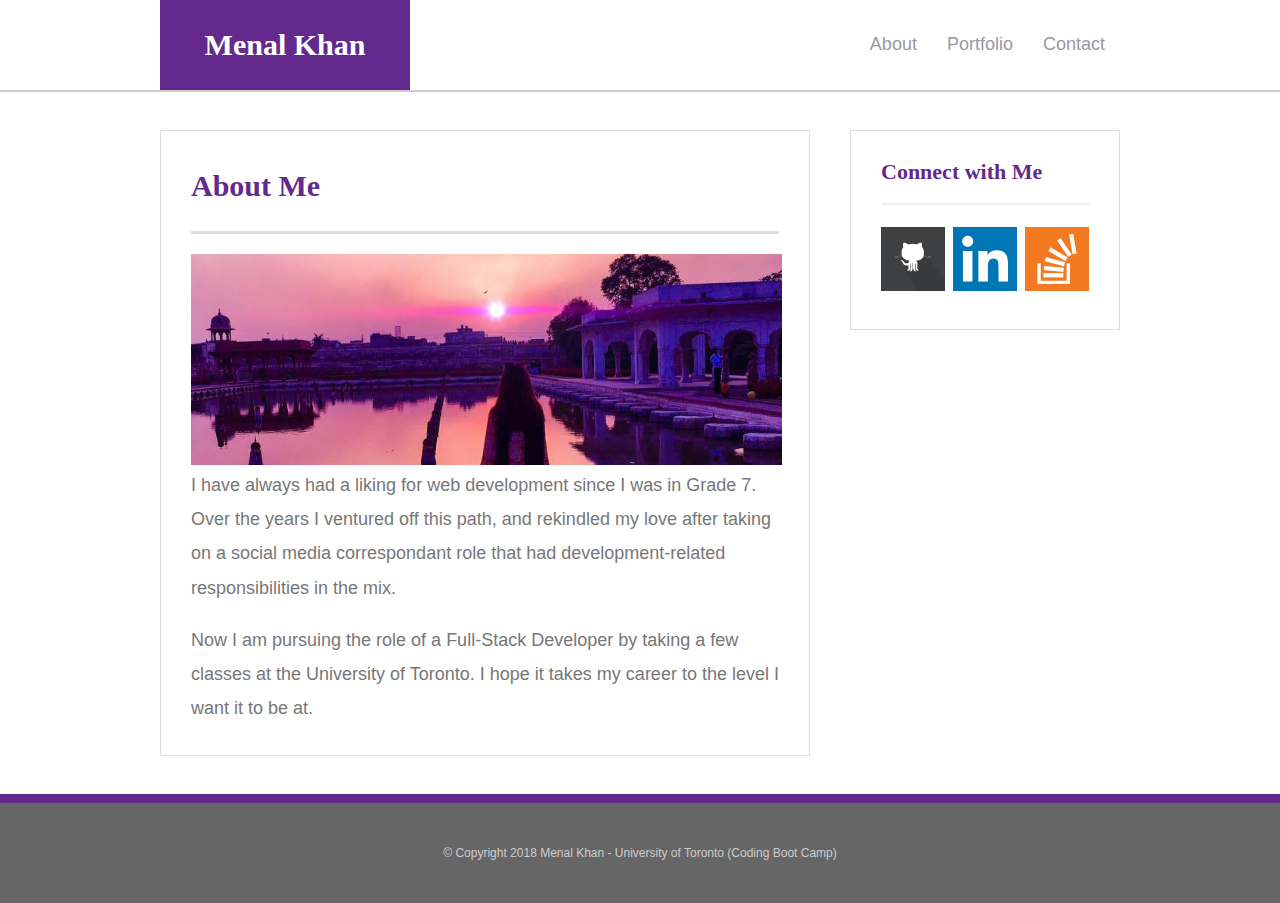
<file: index.html>
<!DOCTYPE html>
<html lang="en">
<head>
	<title>Menal Khan's Portfolio</title>

	<meta charset="UTF-8">
	<meta name="description" content="An Aspiring Full-Stack Developer's Portfolio">
	<meta name="keywords" content="resume, web developer, developer, portfolio">
	<meta name="author" content="Menal Khan">

	<link rel="stylesheet" type="text/css" href="reset.css">
	<link rel="stylesheet" type="text/css" href="style.css">
</head>
<body>
	<div class="wrapper">

		<header>
			<div id="header_block">
				<div id="headernameblock"><h1 id="headername">Menal Khan</h1></div>
				<nav>
					<div class="nav_link"><p><a href="index.html">About</a></p></div>
					<div class="nav_vertical_bar"></div>
					<div class="nav_link"><p><a href="portfolio.html">Portfolio</a></p></div>
					<div class="nav_vertical_bar"></div>
					<div class="nav_link"><p><a href="contact.html">Contact</a></p></div>
				</nav>
			</div>
		</header>

		<div id="main_block">
			<section>
				<h2>About Me</h2>
				<div id="section_grey_line"></div>
				<img id="diplaypic" src="pictureofmenal.jpg" alt="A Picture of Menal">
				<p>I have always had a liking for web development since I was in Grade 7. Over the years I ventured off this path, and rekindled my love after taking on a social media correspondant role that had development-related responsibilities in the mix.</p>
				<br/>
				<p>Now I am pursuing the role of a Full-Stack Developer by taking a few classes at the University of Toronto. I hope it takes my career to the level I want it to be at. </p>
			</section>

			<aside>
				<h3>Connect with Me</h3>
				<div id="aside_grey_line"></div>
				<div id="social_images">
					<a href="https://github.com/menalkhan/" target="_blank"><img src="social_github.png" alt="GitHub"></a>
					<a href="https://www.linkedin.com/in/menalkhan/" target="_blank"><img id="as_icon_middle" src="social_linkedin.png" alt="LinkedIn"></a>
					<a href="https://stackexchange.com/users/13523311/menal-khan" target="_blank"><img src="social_stackoverflow.png" alt="StackOverflow"></a>
				</div>
			</aside>
		</div>
	
		<div class="push"></div>
	</div>

	<footer>
		<div id="footer_text">&copy; Copyright 2018 Menal Khan - University of Toronto (Coding Boot Camp)</div>
	</footer>
</body>
</html>
</file>
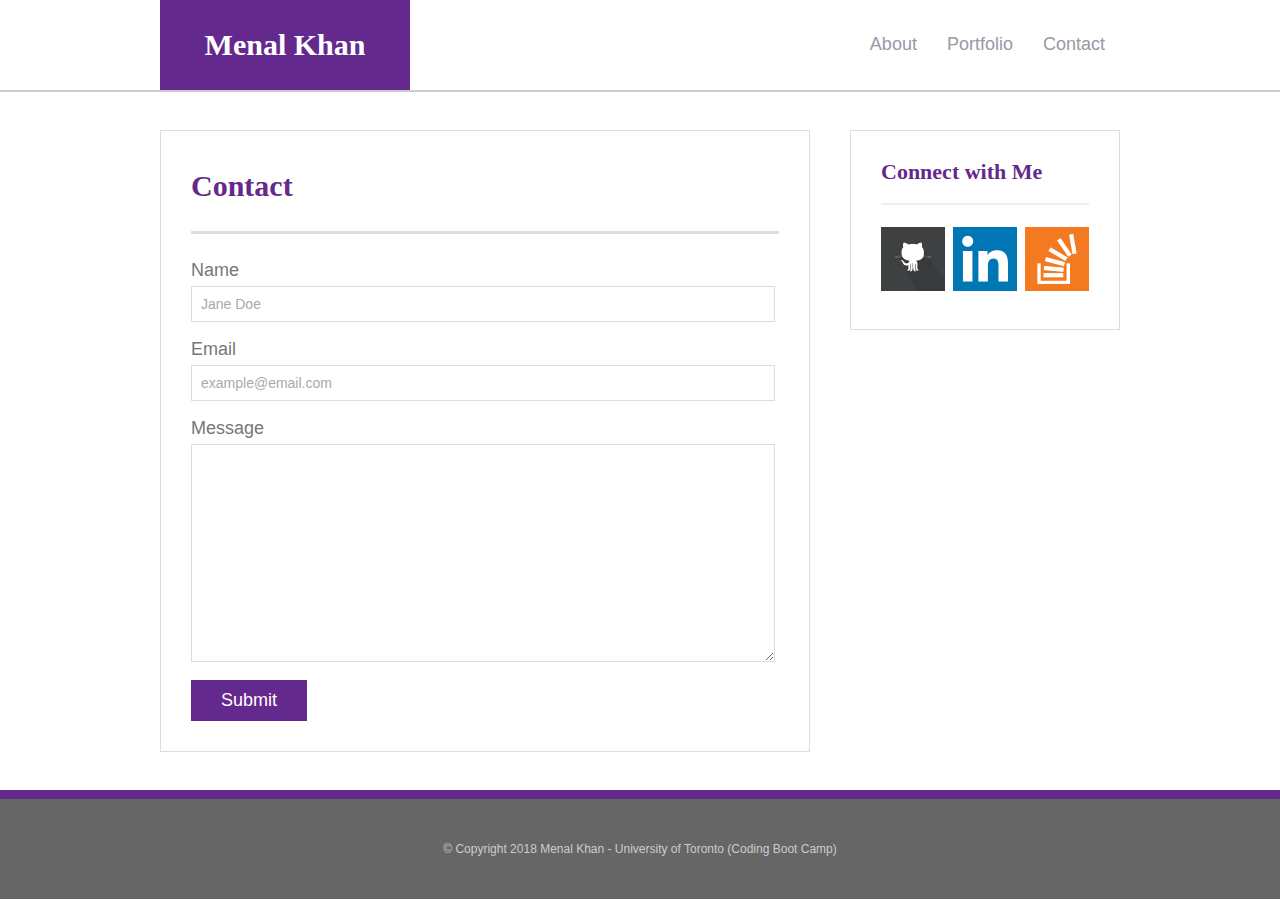
<file: contact.html>
<!DOCTYPE html>
<html lang="en">
<head>
	<title>Menal Khan's Portfolio</title>

	<meta charset="UTF-8">
	<meta name="description" content="An Aspiring Full-Stack Developer's Portfolio">
	<meta name="keywords" content="resume, web developer, developer, portfolio">
	<meta name="author" content="Menal Khan">

	<link rel="stylesheet" type="text/css" href="reset.css">
	<link rel="stylesheet" type="text/css" href="style.css">
</head>
<body>
	<div class="wrapper">

		<header>
			<div id="header_block">
				<div id="headernameblock"><h1 id="headername">Menal Khan</h1></div>
				<nav>
					<div class="nav_link"><p><a href="index.html">About</a></p></div>
					<div class="nav_vertical_bar"></div>
					<div class="nav_link"><p><a href="portfolio.html">Portfolio</a></p></div>
					<div class="nav_vertical_bar"></div>
					<div class="nav_link"><p><a href="contact.html">Contact</a></p></div>
				</nav>
			</div>
		</header>

		<div id="main_block">
			<section>
				<h2>Contact</h2>
				<div id="section_grey_line"></div>
				
				<form>
					<label>Name</label><br/>
					<input type="text" name="name" value="Jane Doe"><br/><br/>

					<label>Email</label><br/>
					<input type="email" name="email" value="example@email.com"><br/><br/>

					<label>Message</label><br/>
					<textarea name="message"></textarea><br/>

					<div id="submit_button"><input type="submit" value="Submit"></div>
				</form>
			</section>

			<aside>
				<h3>Connect with Me</h3>
				<div id="aside_grey_line"></div>
				<div id="social_images">
					<a href="https://github.com/menalkhan/" target="_blank"><img src="social_github.png" alt="GitHub"></a>
					<a href="https://www.linkedin.com/in/menalkhan/" target="_blank"><img id="as_icon_middle" src="social_linkedin.png" alt="LinkedIn"></a>
					<a href="https://stackexchange.com/users/13523311/menal-khan" target="_blank"><img src="social_stackoverflow.png" alt="StackOverflow"></a>
				</div>
			</aside>
		</div>
		<div class="push"></div>
	</div>
	
	<footer>
		<div id="footer_text">&copy; Copyright 2018 Menal Khan - University of Toronto (Coding Boot Camp)</div>
	</footer>
</body>
</html>
</file>
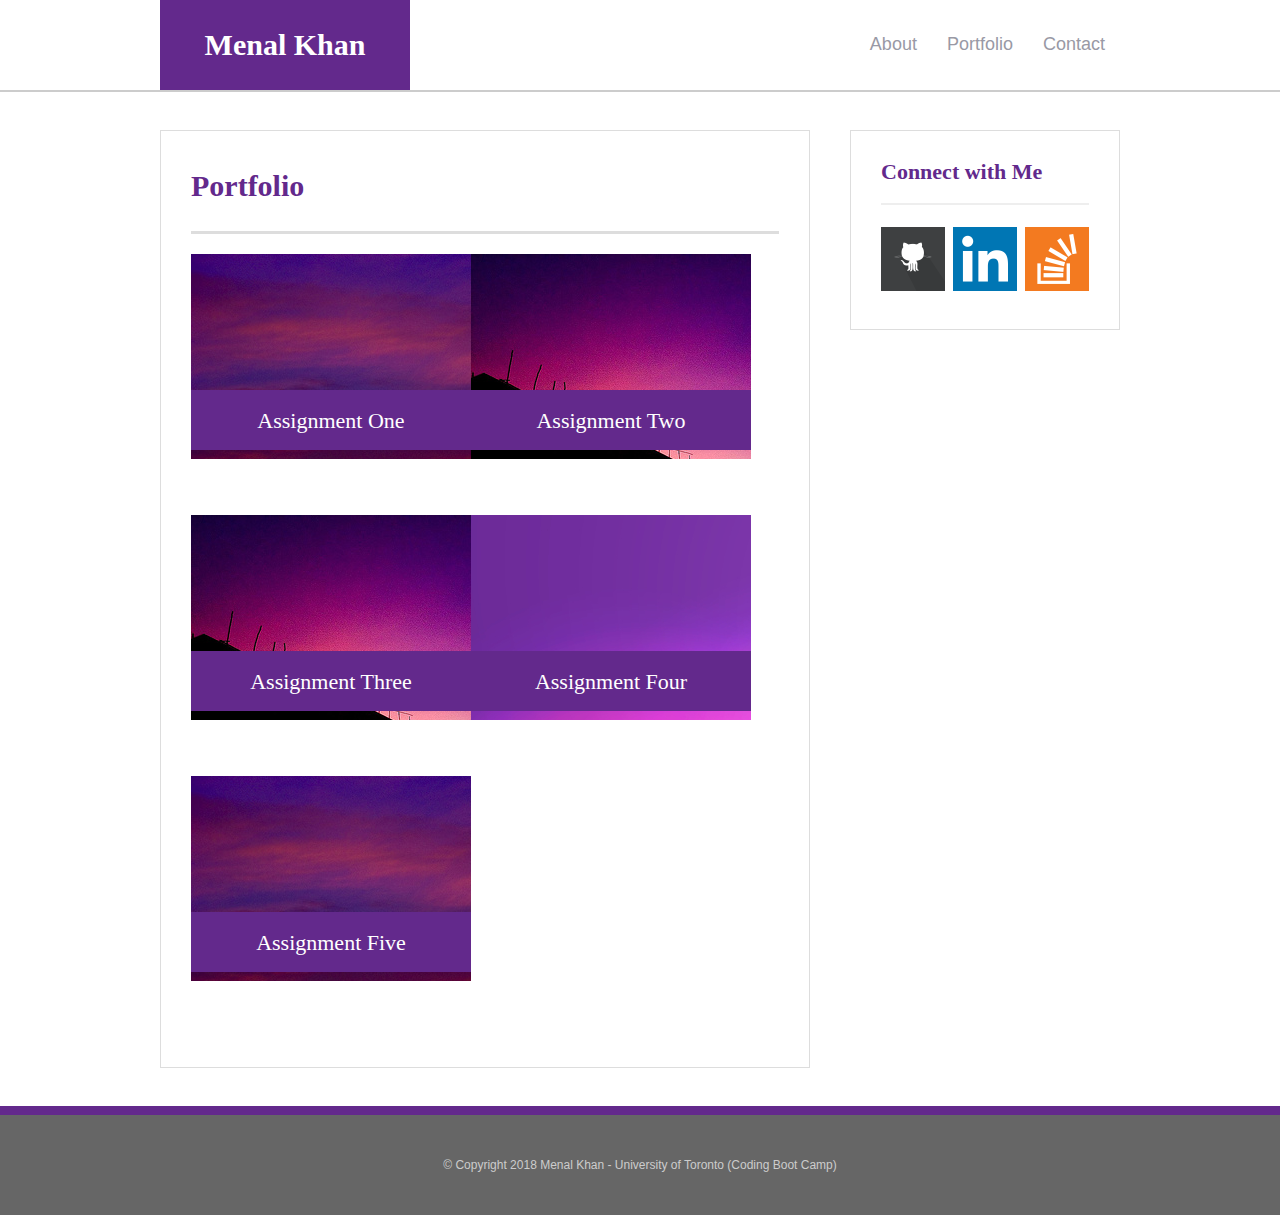
<file: portfolio.html>
<!DOCTYPE html>
<html lang="en">
<head>
	<title>Menal Khan's Portfolio</title>

	<meta charset="UTF-8">
	<meta name="description" content="An Aspiring Full-Stack Developer's Portfolio">
	<meta name="keywords" content="resume, web developer, developer, portfolio">
	<meta name="author" content="Menal Khan">

	<link rel="stylesheet" type="text/css" href="reset.css">
	<link rel="stylesheet" type="text/css" href="style.css">
</head>
<body>
	<div class="wrapper">

		<header>
			<div id="header_block">
				<div id="headernameblock"><h1 id="headername">Menal Khan</h1></div>
				<nav>
					<div class="nav_link"><p><a href="index.html">About</a></p></div>
					<div class="nav_vertical_bar"></div>
					<div class="nav_link"><p><a href="portfolio.html">Portfolio</a></p></div>
					<div class="nav_vertical_bar"></div>
					<div class="nav_link"><p><a href="contact.html">Contact</a></p></div>
				</nav>
			</div>
		</header>

		<div id="main_block">
			<section>
				<h2>Portfolio</h2>
				<div id="section_grey_line"></div>

				<div id="portfolio_pic_block">
					<div class="portfolio_pic">
						<a href="#"><div class="portfolio_pic_text_block">Assignment One</div></a>
						<img src="portfolio_5.jpg" alt="Assignment One">
					</div>
					<div class="portfolio_pic">
						<a href="#"><div class="portfolio_pic_text_block">Assignment Two</div></a>
						<img src="portfolio_3.jpg" alt="Assignment Two">
					</div>
					<div class="portfolio_pic">
						<a href="#"><div class="portfolio_pic_text_block">Assignment Three</div></a>
						<img src="portfolio_3.jpg" alt="Assignment Three">
					</div>
					<div class="portfolio_pic">
						<a href="#"><div class="portfolio_pic_text_block">Assignment Four</div></a>
						<img src="portfolio_4.jpg" alt="Assignment Four">
					</div>
					<div class="portfolio_pic">
						<a href="#"><div class="portfolio_pic_text_block">Assignment Five</div></a>
						<img src="portfolio_5.jpg" alt="Assignment Five">
					</div>
				</div>
			</section>

			<aside>
				<h3>Connect with Me</h3>
				<div id="aside_grey_line"></div>
				<div id="social_images">
					<a href="https://github.com/menalkhan/" target="_blank"><img src="social_github.png" alt="GitHub"></a>
					<a href="https://www.linkedin.com/in/menalkhan/" target="_blank"><img id="as_icon_middle" src="social_linkedin.png" alt="LinkedIn"></a>
					<a href="https://stackexchange.com/users/13523311/menal-khan" target="_blank"><img src="social_stackoverflow.png" alt="StackOverflow"></a>
				</div>
			</aside>
		</div>

		<div class="push"></div>
	</div>

	<footer>
		<div id="footer_text">&copy; Copyright 2018 Menal Khan - University of Toronto (Coding Boot Camp)</div>
	</footer>
</body>
</html>
</file>
<file: style.css>
/* selectors for all HTML tags across all pages */
body {
	background: url('https://thumbs.dreamstime.com/t/light-peach-ornament-background-14783929.jpg'); 
	background-repeat: repeat;
	margin: 0px;
	padding: 0px;
	
	font-family: 'Arial', 'Helvetica Neue', Helvetica, sans-serif;
	font-size: 18px;
	color: #777777;
}

a {
	color: #9999A5;
	text-decoration: none;
}

h1, h2, h3 {
	font-family: 'Georgia', Times, Times New Roman, serif;
	font-weight: bold;
	font-size: 30px;
	color: #63298C;
}

h3 {
	font-size: 22px
}


header {
	background: #ffffff;
	border-bottom: 2px solid #cccccc;
}

#header_block {
	width: 960px;
	height: 90px;
	margin: 0px auto;

	display: flex;
	align-items: center;
	justify-content: space-between;
}

#headernameblock {
	background: #63298C;
	width: 250px;
	height: 90px;

	display: flex;
	align-items: center;
}

#headername {
	margin: auto;
	color: white;
}


/* selectors for navigation content */
nav {
	height: 20px;
	display: flex;
	justify-content: flex-end;
}

.nav_link {
	background: white;
	height: 100%;
	padding: 0px 15px;

	transition: all 0.2s linear;
}

.nav_link:hover {
	background: #efefef;
}

.nav_bar {
	background: #efefef;
	width: 1px; 
	height: 100%;
}



/* selectors for main content (section + aside) */
/* entire content area should be 960px, but in the screenshot given for this assignment, the ruler said it was in the 500-600px range, that is the range I went with. */

#main_block {
	width: 960px;
	margin: 38px auto;

	display: flex;
	justify-content: space-between;
}

section, aside {
	background: #ffffff;
	border: 1px solid #dddddd;
	width: 588px;
	padding: 40px 30px 30px 30px;
}

section p {
	line-height: 190%;
}

#section_grey_line {
	background: #dddddd;
	height: 3px;
	margin: 30px 0 20px 0;
}

aside {
	width: 208px;
	height: 133px;
	padding: 30px 30px 35px 30px;
}

aside img {
	width: 64px;
	height: 64px;

	transition: all 0.2s linear;
}

aside img:hover {
	opacity: 0.7;
}

#aside_grey_line {
	background: #EEEEEE;
	height: 2px;
	margin: 20px 0 22px 0;
}

/* selectors for sidebar */


#social_images {
	display: flex;
	justify-content: space-between;
}


/* selectors for footer */

footer {
	background: #666666;
	border-top: 9px solid #63298C;
	height: 100px;

	display: flex;
	align-items: center;
	justify-content: center;
}

#footer_text {
	font-size: 12px;
	color: #cccccc;
}


/* selectors for display picture */

#displaypic {
	margin: 10px 25px 10px 0px;
	float: left;
	
}


#displaypic_block {
	width: 588px;
	margin-top: 40px;
	display: flex;
	justify-content: space-between;
	flex-wrap: wrap;
}

/* selectors for portfolio */
/* Could not figure out why there was no space showing in between the portfolio images */

.portfolio_pic {
	width: 280px;
	height: 205px;
	overflow: hidden;
	float: left;
	margin-bottom: 56px;
	position: relative;
	
}

.portfolio_pic:nth-child (even) {
	margin-right: 0px;
    
}

.portfolio_pic_text_block {
	background: #63298C;
	width: 100%;
	height: 40px;
	margin-top: 136px;
	padding-top: 20px;
	position: absolute;

	font-family: 'Georgia', Times, Times New Roman, serif;
	font-size: 22px;
	color: white;
	text-align: center;

	transition: all 0.2s linear;
}

.portfolio_pic_text_block:hover {
	background: #777777;
}


/* selectors for form */
form {
	margin-top: 27px;
}

input, textarea {
	border: 1px solid #dddddd;
	width: 564px;
	margin-top: 7px;
	padding: 9px;

	font-size: 14px;
	color: #a9a9a9;
}

input[type=submit] {
	background: #63298C;
	border: 0px;
	outline: none;
	width: auto;
	margin-top: 15px;
	padding: 10px 30px;

	font-size: 18px;
	color: white;

	transition: all 0.2s linear;
}

input[type=submit]:hover {
	background: #777777;
}

textarea {
	height: 198px;
}

/* media queries for 980, 640, and 768 screen widths */
@media screen and (max-width: 980px) {
	#header_block {
		width: 718px;
	}

	#main_block {
		width: 718px;
	}

	section {
		width: 350px;
	}

	#displaypic {
		width: 300px;
		margin: 10px auto 16px auto;
		float: none;
	}

	.portfolio_pic, .portfolio_pic img {
		width: 100%;
		max-width: 410px;
		height: 100%
		max-height: 306px;
	}
	
		input["text"] {
    width: 100%; 
    padding: 5px;
}

textarea {	
-webkit-box-sizing: border-box;
-moz-box-sizing: border-box;
box-sizing: border-box;	
width: 100%;
}

input["email"] {
    width: 100%; 
    padding: 5px;

}

@media screen and (max-width: 768px) {
	#header_block {
		width: 100%;
		max-width: 665px;
	}

	#main_block {
		width: 100%;
		max-width: 665px;
		flex-wrap: wrap;
	}

	section {
		width: 100%;
		margin-bottom: 38px;
	}

	aside {
		width: 100%;
	}

	#social_images {
		justify-content: flex-start;
	}

	#social_images img {
		margin-right: 10px;
	}

	#displaypic {
		width: 100%;
		margin: 10px auto 16px auto;
		float: none;
	}

	.portfolio_pic, .portfolio_pic img {
		width: 275px;
		height: 205px;
	}
	
		input["text"] {
    width: 100%; 
    padding: 5px;
}

textarea {	
-webkit-box-sizing: border-box;
-moz-box-sizing: border-box;
box-sizing: border-box;	
width: 100%;
}

input["email"] {
    width: 100%; 
    padding: 5px;

}

@media screen and (max-width: 640px) {
	#header_block {
		width: 100%;
		height: 122px;

		display: block;
	}

	#headernameblock {
		width: 100%;
		height: 70px;
	}

	nav {
		height: 52px;

		display: flex;
		flex-direction: row;
		justify-content: space-between;
	}

	.nav_link {
		width: 33.3%;
		margin: 0 auto;
		padding: 0;
	}

	#main_block {
		width: 100%;
		max-width: 472px;
		flex-wrap: wrap;
	}

	section {
		width: 100%;
		margin-bottom: 38px;
	}

	aside {
		width: 100%;
	}

	#social_images {
		justify-content: flex-start;
	}

	#social_images img {
		margin-right: 10px;
	}

	#displaypic {
		width: 100%;
		margin: 10px auto 16px auto;
		float: none;
	}

	.portfolio_pic, .portfolio_pic img {
		width: 100%;
		max-width: 410px;
		height: 100%;
		max-height: 306px;
	}
	
	input["text"] {
    width: 100%; 
    padding: 5px;
}

input["message"] {	
-webkit-box-sizing: border-box;
-moz-box-sizing: border-box;
box-sizing: border-box;	
width: 100%;
}

input["email"] {
    width: 100%; 
    padding: 5px;
}
}
</file>
